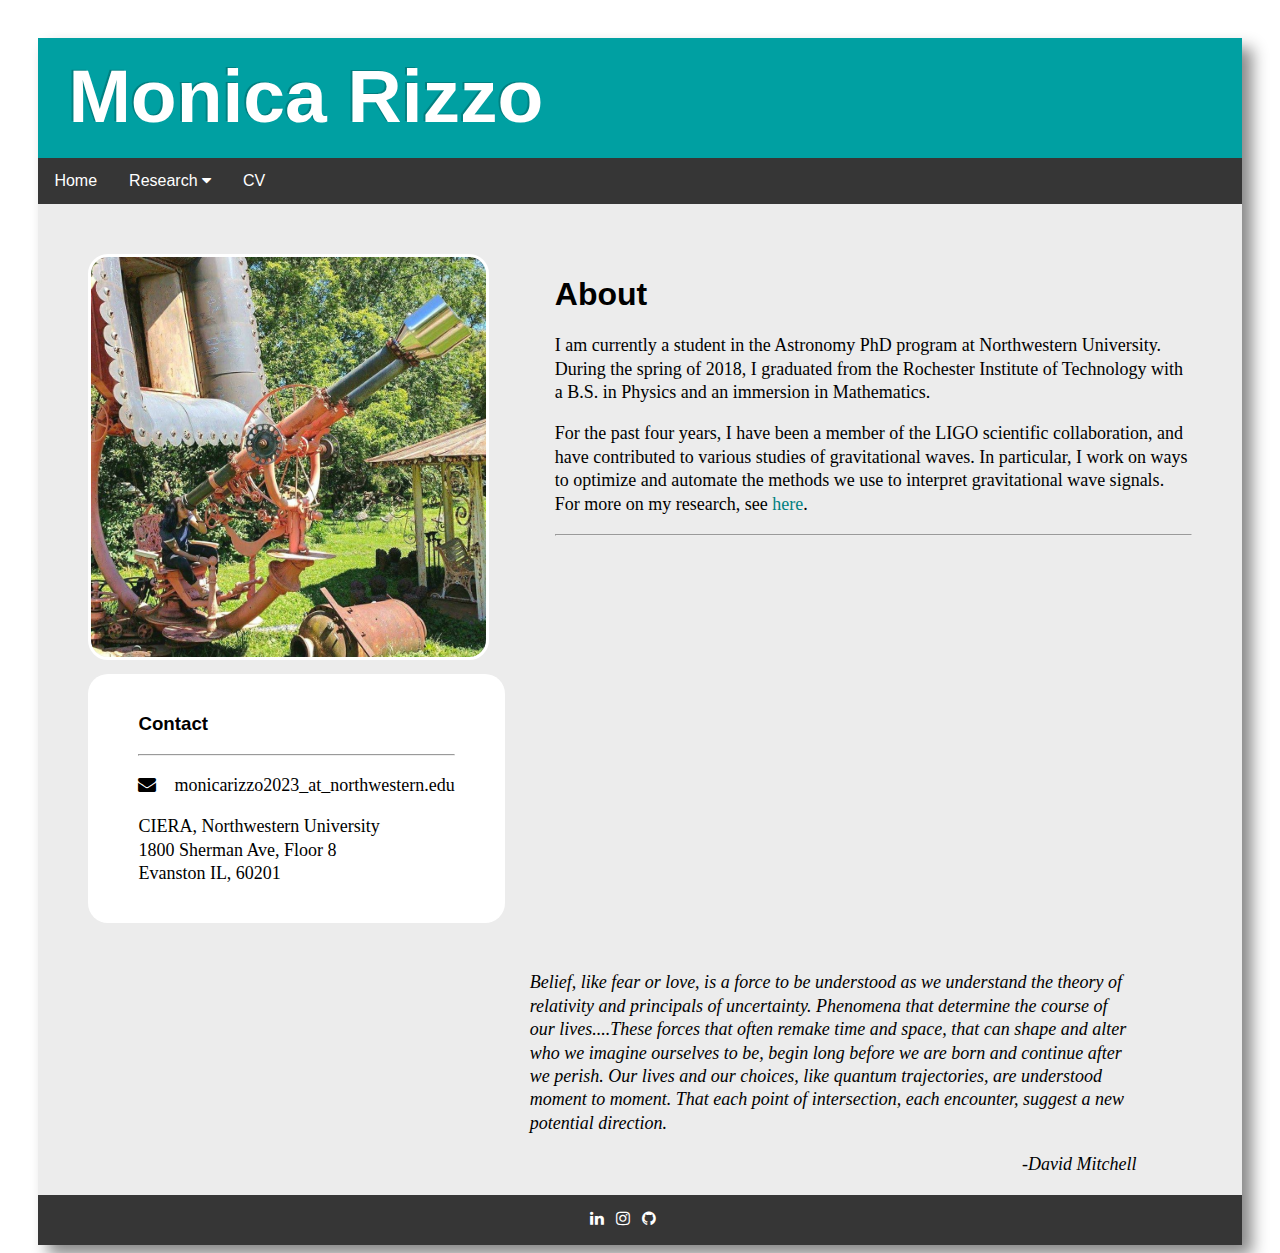
<file: index.html>
<!DOCTYPE html>

<html>
<head>



    <title>Monica Rizzo</title>

    <link rel="stylesheet" href="https://cdnjs.cloudflare.com/ajax/libs/font-awesome/4.7.0/css/font-awesome.min.css">
    <link rel="stylesheet" href="style.css">
	

</head>

<!-- Header (at top of every page)  -->

<div class="header" style=" background: #00a0a2; padding: 10px; height: 100px;">

  <div class="myself" style="float: left; padding-left: 20px">
  <h1 class="myname" title="Monica Rizzo"><a href="https://mrizzo25.github.io/">Monica Rizzo</a></h1>
  </div>

</div>

<!-- Menu bar thing  -->

<div class="container">
  <a href="https://mrizzo25.github.io/">Home</a>

  <div class="dropdown">   
	  <button class="dropbtn">Research
      		<i class="fa fa-caret-down"></i>
    	</button>
    <div class="dropdown-content">
      <a href="https://mrizzo25.github.io/research">About</a>
      <a href="https://mrizzo25.github.io/3DLIGOSkymap">3D Skymap Viewer</a>
    </div>  
  </div>
  
  <a href="CV.pdf">CV</a>
</div>

<!-- Body of home page  -->

<div class="block1" style="background-color: #ececec; overflow: hidden">

    <div class="me" style="float:left">

   
        <div class="image" style="overflow:hidden; width: 400px; height: 400px; padding-right: 50px; padding-left: 50px; padding-top: 50px; padding-bottom: 50px">
        <a href="https://www.facebook.com/monica.m.rizzo"><img src="imgs/me.jpg" style="width: auto; height: 100%; display:inline; margin: 0 auto; border-radius: 20px; border-style: solid; border-color: white"></a>
		</div>

        <div class="contact" style="padding-right: 50px; padding-left: 50px; padding-bottom: 20px; background: white; margin-right: 50px; margin-left: 50px; margin-bottom: 30px; padding-top: 20px; border-radius: 20px; margin-top: -30px">
			<h3 style="font-family: Arial">Contact</h3>
			<hr>
			<p><i class="fa fa-envelope" style="color: black"></i> &ensp; monicarizzo2023_at_northwestern.edu</p> 
			<p>CIERA, Northwestern University <br/>
			   1800 Sherman Ave, Floor 8 <br/>
			   Evanston IL, 60201
			</p>
		</div>

    </div>


    <div class="description" style="padding: 50px">


        <div class="desc" style="width:100%; display: inline">
        <h1 style="font-family: Arial"> About </h1>


        <p> I am currently a student in the Astronomy PhD program at Northwestern University. During the spring of 2018, I graduated from the Rochester Institute of Technology with a B.S. in Physics and an immersion in Mathematics.
        </p>

        <p> For the past four years, I have been a member of the LIGO scientific collaboration, and have contributed to various studies of gravitational waves. In particular, I work on ways to optimize and automate the methods we use to interpret gravitational wave signals. For more on my research, see <a href="https://mrizzo25.github.io/research">here</a>. </p>



		</div>

		<hr>

        <div class="quote" style="margin: 0 auto; width: 55%; float:right; padding-right: 5%">


        <p style="font-style: italic">Belief, like fear or love, is a force to be understood as we understand the theory of relativity and principals of uncertainty. Phenomena that determine the course of our lives....These forces that often remake time and space, that can shape and alter who we imagine ourselves to be, begin long before we are born and continue after we perish. Our lives and our choices, like quantum trajectories, are understood moment to moment. That each point of intersection, each encounter, suggest a new potential direction. </p>

        <p style="font-style: italic; text-align:right"> -David Mitchell</p>

        </div>



    </div>



</div>

    <div class="media" style="background: #363636; padding: 10px; height: 30px; right: 8%; left: 8%">

        <div class=links style="margin: 0 auto; width: 100px; padding-top: 5px">
            <a href="https://www.linkedin.com/in/monica-rizzo-921409a3/"><i class="fa fa-linkedin" style="color: white"></i></a>
            &nbsp;
            <!--<a href="https://causa.carbonmade.com/"><i class="fa fa-paint-brush" style="color: white"></i></a>
		    &nbsp;-->
            <a href="https://www.instagram.com/monica.rizzo/"><i class="fa fa-instagram" style="color: white"></i></a>
            &nbsp;
            <a href="https://github.com/mrizzo25"><i class="fa fa-github" style="color: white"></i></a>
        
        </div>


        

    </div>



</body>
</html>
</file>
<file: style.css>
body {
        margin-right: 3%;
        margin-left: 3%;
        margin-top: 3%;
        box-shadow: 10px 10px 15px #888888;
    }

    p {
        font-size: 18px;
        line-height: 130%
    }

    .container {
    overflow: hidden;
    background-color: #363636;
    font-family: Arial;
    }

    .container a {
    float: left;
    font-size: 16px;
    color: white;
    text-align: center;
    padding: 14px 16px;
    text-decoration: none;
    }


    .dropdown {
        float: left;
        overflow: hidden;
    }

    .dropdown .dropbtn {
        font-size: 16px;
        border: none;
        outline: none;
        color: white;
        padding: 14px 16px;
        background-color: #363636;
        font-family: Arial;
        margin: 0;
        }

    .container a:hover, .dropdown:hover .dropbtn {
    background-color: teal;
    }


    .dropdown-content {
        display: none;
        position: absolute;
        background-color: #f9f9f9;
        min-width: 160px;
        box-shadow: 0px 8px 16px 0px rgba(0,0,0,0.2);
        z-index: 1;
        }

    .dropdown-content a {
        float: none;
        color: black;
        padding: 12px 16px;
        text-decoration: none;
        display: block;
        text-align: left;
    }

    .dropdown-content a:hover {
        background-color: #ddd;
    }


    .dropdown:hover .dropdown-content {
        display: block;

    }


    .myself a:hover {
    color: grey;
    text-decoration: none;
    }

    .myself a:link {
    color: white;
    text-decoration: none;
    }

    .myself a:visited {
    color: white;
    text-decoration: none;
    }

    .myself a:active {
    text-decoration: none;
    }

    h1.myname {
	color: rgba(360, 360, 360, 1);
	text-shadow: -2px -1px 0 rgba(0, 0, 0, .2);
	font-family: Arial; 
	font-size: 75px; 
	font-weight: 900; 
	margin-bottom: 0px;
	margin-top: 5px;	
    }

    h1.myname a:visited {
    	color: rgba(360, 360, 360, 1)
    }

    /*h1.myname:before{
   	font-size: 75px;
	font-weight: 900;
	position: absolute;
	margin: 2px 0 0 2px;
  	content:attr(title);
  	color: rgba(360, 360, 360, 0.5);
  	opacity: 0.9;
	}*/

    .block1 a:hover {
    color: grey;
    text-decoration: none;
    }

    .block1 a:link {
    color: teal;
    text-decoration: none;
    }

    .block1 a:visited {
    color: blue;
    text-decoration: none;
    }

    .block1 a:active {
    text-decoration: none;
    }
</file>
